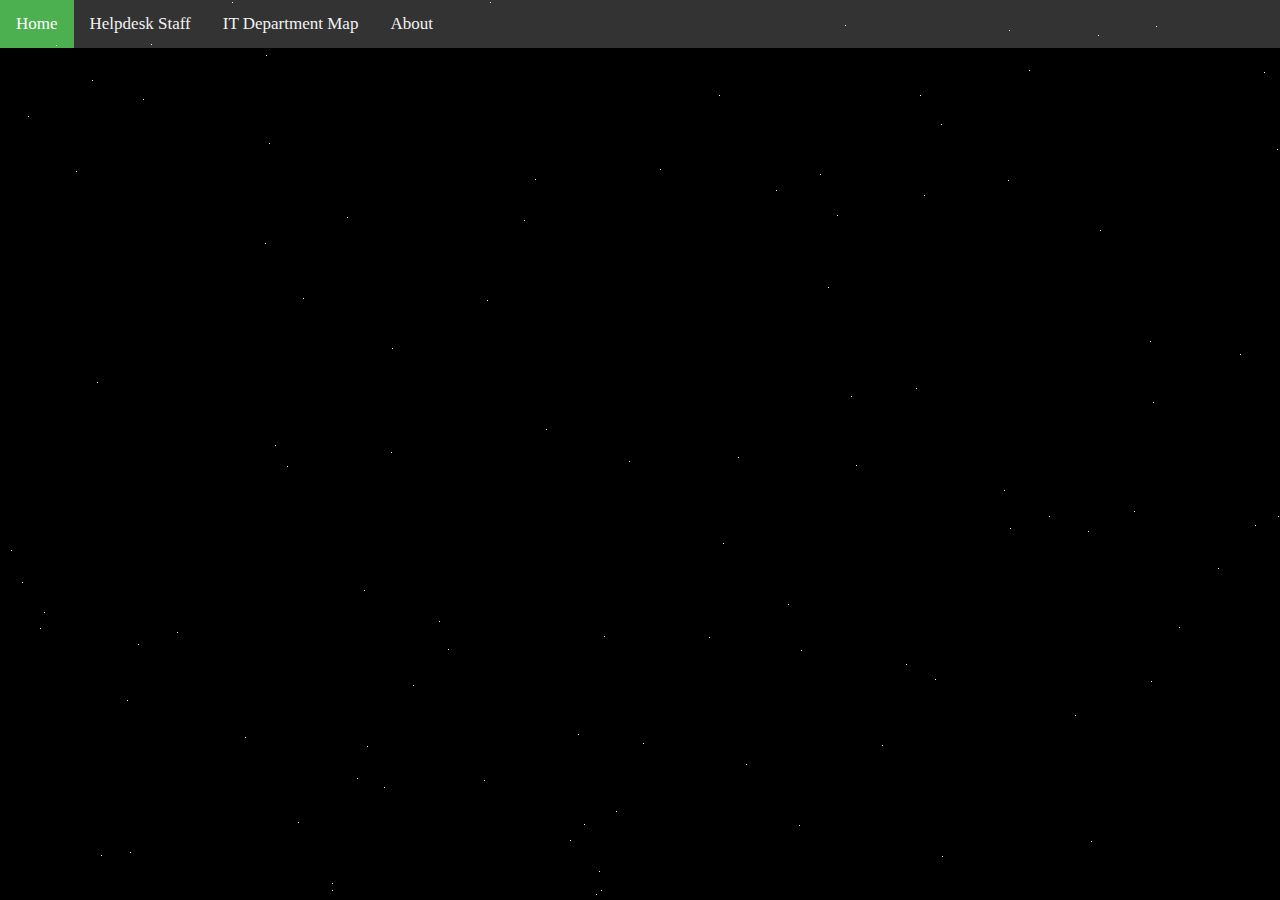
<file: index.html>
<!DOCTYPE html>
<html lang="en" dir="ltr">
  <head>
    <meta charset="utf-8">
    <link rel="stylesheet" href="style.css">
    <link rel="icon" size="72x72" href="icon72.png"/>
    <title>Welcome to Helpdesk</title>
  </head>
  <body>
  <div class="topnav">
    <a class="active" href="#home">Home</a>
    <a href="HelpdeskStaff.html">Helpdesk Staff</a>
    <a href="treeGrid.html">IT Department Map</a>
    <a href="">About</a>
  </div>

<section class="intro">
  A long time ago within an application named compass,<br> far far away....
</section>
<section class="logo">
      <svg version="1.0" id="Layer_1" xmlns="http://www.w3.org/2000/svg" xmlns:xlink="http://www.w3.org/1999/xlink" x="0px" y="0px"
  width="693.615px" height="419.375px" viewBox="0 0 693.615 419.375" enable-background="new 0 0 693.615 419.375"
  xml:space="preserve">
  <g id="Layer_2">
    <g>
      <path fill="#FFE81F" d="M148.718,221.207l8.67,25.461c4.691,13.768,8.879,24.779,9.425,24.779c0.009,0,0.017-0.004,0.024-0.01
      c0.6-0.53,17.57-49.811,17.57-49.811h32.89l-39.68,115.619h-22.86c0,0-24.4-70.471-24.3-70.739l-25.47,69.851h-22.63
      l-39.18-115.15l32.73,0.021c0,0,17.929,50.821,18.168,50.821c0.001,0,0.001-0.001,0.002-0.002l17.89-50.841H148.718 M32.003,213.2
      l3.601,10.584l39.18,115.149l1.845,5.424h5.729h22.63h5.598l1.918-5.26l17.685-48.5c1.524,4.434,3.171,9.213,4.818,13.988
      c6.089,17.655,12.191,35.277,12.191,35.277l1.864,5.383h5.696h22.86h5.712l1.854-5.403l39.68-115.618l3.637-10.598h-11.204h-32.89
      h-5.706l-1.858,5.396c-2.974,8.635-6.921,20.031-10.296,29.676c-0.509-1.463-1.039-3.001-1.587-4.611l-8.669-25.46l-1.846-5.421
      h-5.727h-36.75h-5.666l-1.881,5.345l-10.453,29.706c-3.453-9.706-7.456-21.017-10.516-29.691l-1.882-5.334l-5.657-0.004
      l-32.73-0.021L32.003,213.2L32.003,213.2z"/>
    </g>
    <g>
      <path fill="#FFE81F" d="M655.258,220.758l-0.075,30.305c0,0-32.643-0.109-49.239-0.109c-5.521,0-9.266,0.013-9.444,0.045
      c-2.86,0.521-4.681,6.602-3.87,9.271c0.399,1.35,3.391,5.76,6.63,9.81c3.229,4.051,8.54,10.681,11.78,14.729
      c8.319,10.381,9.46,12.43,10.229,18.391c1.25,9.681-3.329,20.16-11.829,27.07c-8.518,6.93-8.145,6.979-71.383,6.979
      c-0.916,0-1.835,0-2.777,0c-38.46-0.01-58.8-0.329-61.761-0.989c-5.26-1.19-13.64-8.03-35.79-29.28
      c-7.967-7.636-15.309-14.322-15.686-14.324c-0.01,0-0.015,0.006-0.015,0.016l-0.261,44.579l-35.899-0.159l-0.221-114.98h45.271
      h34.79c24.13,0.871,40.46,24.91,37.21,40.24c-0.74,3.479-2.62,8.521-4.181,11.2c-3.21,5.5-11.38,12.56-18.011,15.591
      c-2.449,1.108-4.449,2.398-4.449,2.858c0,1.71,8.061,9.649,11.08,10.91c2.579,1.079,10.09,1.319,43.21,1.319
      c3.882,0,7.408,0.002,10.608,0.002c33.293,0,31.618-0.24,34.19-5.741c1.801-3.83,0.431-6.12-12.239-20.39
      c-16.051-15.971-14.37-23.621-14.48-29.271c-0.229-6.77,5.102-28.069,32.812-28.069L655.258,220.758 M440.188,273.878
      c15.37,0,18.49-0.239,21.761-1.66c11.04-4.8,11.63-18.979,1.04-25.271c-2.319-1.381-5.3-1.609-21.96-1.7l-19.279-0.101
      c0.159,0.15-0.061,27.57-0.061,27.57S426.518,273.878,440.188,273.878 M663.277,212.758h-8.021h-73.8
      c-16.032,0-25.515,6.328-30.646,11.637c-8.347,8.633-10.313,19.504-10.162,24.629c0.008,0.427,0.003,0.865-0.002,1.322
      c-0.073,8.329,1.154,17.758,16.659,33.246c3.065,3.452,8.193,9.239,10.131,12.115c-4.238,0.521-14.98,0.521-26.262,0.521h-4.792
      l-5.816-0.002c-19.904,0-36.688-0.057-40.128-0.736c-0.481-0.314-1.156-0.854-1.898-1.498c6.877-4.235,13.83-10.799,17.104-16.412
      c1.987-3.413,4.178-9.243,5.098-13.568c2.04-9.625-1.325-21.236-9.001-31.068c-8.956-11.471-21.985-18.334-35.746-18.83
      l-0.145-0.006h-0.145h-34.79h-45.271h-8.016l0.016,8.017l0.221,114.979l0.016,7.949l7.949,0.035l35.899,0.159l7.988,0.035
      l0.047-7.988l0.155-26.706c0.733,0.696,1.491,1.419,2.269,2.165c24.227,23.24,32.359,29.679,39.562,31.308
      c1.979,0.441,5.253,1.172,63.523,1.188h2.779c31.546,0,47.38,0,56.799-0.91c10.789-1.043,14.259-3.49,19.461-7.725l0.173-0.141
      c10.685-8.687,16.323-21.83,14.715-34.3c-1.048-8.11-3.194-11.479-11.922-22.368l-2.594-3.24
      c-3.04-3.799-6.713-8.387-9.175-11.475c-1.986-2.484-3.546-4.689-4.487-6.133c1.236-0.003,2.841-0.005,4.918-0.005
      c16.395,0,48.887,0.108,49.213,0.11l8.008,0.026l0.02-8.008l0.075-30.306L663.277,212.758L663.277,212.758z M429.739,265.586
      c0.013-2.021,0.025-4.287,0.038-6.557c0.01-2,0.019-4.004,0.022-5.84l11.187,0.058c6.429,0.035,16.103,0.088,17.989,0.623
      c2.407,1.461,3.75,3.72,3.604,6.06c-0.08,1.264-0.682,3.588-3.821,4.951c-1.75,0.76-4.54,0.997-18.57,0.997
      C435.738,265.878,432.305,265.749,429.739,265.586L429.739,265.586z"/>
    </g>
    <g>
      <path fill="#FFE81F" d="M312.908,220.287l40.29,115.92l-32.83,0.15l-5.45-17.41l-58.7-0.471l-5.18,17.431l-32.5-0.341
      l39.78-115.229L312.908,220.287 M286.507,237.283c-0.083,0.333-5.144,14.219-10.222,28.104c-5.12,14-10.257,28-10.328,28.109
      c0,0.001-0.001,0.001,0,0.001l0,0c0,0,0,0,0-0.001c0.136-0.04,18.316-0.08,29.968-0.08c5.453,0,9.475,0.009,9.55,0.029
      c0.001,0.004,0.001,0.005,0.001,0.005s0-0.001,0-0.003c0,0,0,0-0.001-0.002C305.271,292.916,286.566,237.959,286.507,237.283
      c0.001-0.004,0.001-0.006,0.001-0.006l0,0C286.507,237.277,286.507,237.279,286.507,237.283 M318.595,212.282l-5.693,0.005
      l-54.59,0.051l-5.696,0.005l-1.859,5.386l-39.78,115.229l-3.623,10.494l11.102,0.115l32.5,0.341l6.033,0.063l1.719-5.782
      l3.466-11.662l46.854,0.375l3.708,11.848l1.765,5.638l5.907-0.026l32.829-0.15l11.195-0.052l-3.676-10.574l-40.29-115.92
      L318.595,212.282L318.595,212.282z M277.472,285.424c1.515-4.129,3.556-9.71,6.327-17.289c0.869-2.376,1.664-4.551,2.393-6.545
      c0.663,1.956,1.385,4.084,2.169,6.398c0.646,1.906,3.485,10.27,5.92,17.428C287.041,285.416,281.591,285.417,277.472,285.424
      L277.472,285.424z"/>
    </g>
    <g>
      <path fill="#FFE81F" d="M326.488,81.928v28.6h-57.28v87.47h-34.15v-87.54l-66.86,0.19c-8.06,0-9.14,6.42-9.14,8.88
      c0,3.02,1.97,6.04,12.79,19.74c7.02,8.9,13.47,17.78,14.32,19.72c4.64,10.68-1.36,27.32-12.29,34.08
      c-7.79,4.813-6.459,4.931-64.308,4.931c-2.974,0-6.096,0-9.392,0h-62.27v-32.13h97.9l2.89-2.01c1.95-1.36,3.08-3.23,3.51-5.79
      c0.6-3.68,0.29-4.16-11.8-17.78c-14.29-16.1-15.8-19.04-15.06-29.32c0.84-11.73,11.3-28.77,29.58-28.77L326.488,81.928
      M334.488,73.916l-8.013,0.012l-181.56,0.27c-10.458,0-20.171,4.518-27.342,12.722c-5.814,6.652-9.63,15.429-10.206,23.477
      c-0.973,13.511,2.137,18.393,17.056,35.202c4.33,4.877,8.447,9.516,9.821,11.486c-0.022,0.079-0.042,0.13-0.054,0.159
      c-0.015,0.012-0.038,0.03-0.07,0.052l-0.822,0.572H37.908h-8v8v32.13v8h8h62.27h4.937h4.455c28.522,0,42.6-0.027,50.894-0.635
      c9.49-0.695,12.518-2.323,17.054-5.14l0.566-0.351c14.262-8.821,21.612-29.827,15.422-44.074
      c-1.91-4.358-14.003-19.746-15.376-21.486c-3.796-4.807-10.062-12.74-11.054-15.036c0.024-0.193,0.071-0.393,0.121-0.532
      c0.165-0.042,0.481-0.098,1.001-0.098l58.86-0.167v79.517v8h8h34.15h8v-8v-79.47h49.28h8v-8v-28.6V73.916L334.488,73.916z"/>
    </g>
    <g>
      <path fill="#FFE81F" d="M419.548,82.857l40.18,116.22l-32.77-0.18l-5.32-17.41l-58.439-0.26l-5.221,16.77h-33.369l39.739-115.14
      H419.548 M372.737,156.478l39.801-0.05c0.001,0,0.001,0.001,0.001,0.001c0.136,0-19.342-57.201-19.472-57.241l0,0
      C392.925,99.183,372.288,156.478,372.737,156.478 M425.247,74.857h-5.699h-55.2h-5.701l-1.86,5.39l-39.74,115.141l-3.662,10.61
      h11.225h33.37h5.889l1.75-5.623l3.461-11.121l46.632,0.207l3.599,11.774l1.721,5.629l5.887,0.033l32.77,0.18l11.297,0.062
      l-3.691-10.676l-40.18-116.22L425.247,74.857L425.247,74.857z M383.851,148.464c2.468-7.027,5.904-16.657,9.014-25.312
      c2.948,8.644,6.209,18.245,8.588,25.29L383.851,148.464L383.851,148.464z"/>
    </g>
    <g>
      <path fill="#FFE81F" d="M532.396,82.857c25.921,0,43.91,0.37,47.37,0.97c8,1.39,15.23,5.66,20.65,12.22
      c5.67,6.86,6.97,10.14,7.71,19.54c1.061,13.27-5.25,24.72-17.7,32.15c-3.63,2.17-7.359,4.28-8.29,4.7
      c-1.43,0.65-1.239,1.27,1.32,4.27c1.649,1.93,4.51,4.68,6.35,6.11l3.36,2.61l62.08,0.89l0.609,31.68h-38.061
      c-29.439,0-38.86-0.27-41.62-1.2c-4.13-1.4-14.069-9.82-34.271-29.04l-14.42-13.72l0.152,43.96h-37.043V82.857H532.396
      M526.938,134.627h19.671c19.141,0,19.739-0.06,22.47-2.11c4.881-3.66,6.609-7.43,6.091-13.22c-0.53-5.97-2.83-9.08-8.601-11.58
      c-3.25-1.42-6.381-1.65-21.721-1.65h-17.91V134.627 M532.396,74.857h-41.8h-8v8v115.14v8h8h37.043h8.028l-0.028-8.028
      l-0.088-25.216l0.84,0.799c24.986,23.773,32.356,29.173,37.218,30.821c3.733,1.259,9.982,1.624,44.188,1.624h38.061h8.154
      l-0.156-8.154l-0.609-31.68l-0.148-7.734l-7.734-0.111l-59.402-0.851l-1.245-0.967c-0.396-0.309-0.876-0.717-1.389-1.179
      c0.446-0.264,0.854-0.507,1.207-0.717c15.003-8.953,22.866-23.407,21.569-39.653c-0.863-10.959-2.82-15.896-9.52-24
      c-6.584-7.969-15.621-13.298-25.447-15.005C575.678,74.999,548.257,74.857,532.396,74.857L532.396,74.857z M534.938,114.067h9.91
      c14.027,0,16.806,0.233,18.518,0.981c3.25,1.408,3.58,2.091,3.835,4.957c0.256,2.848-0.097,3.994-2.922,6.112
      c-0.093,0.069-0.164,0.123-0.223,0.166c-1.865,0.345-8.786,0.345-17.447,0.345h-11.67L534.938,114.067L534.938,114.067z"/>
    </g>
  </g>
</svg>
</section>

<!-- Change the text to your liking -->
<div id="board">
  <div id="content">
    <p id="title">Episode I</p>
    <p id="subtitle">THE HELPDESK MENACE</p>
    <br>
    <!-- And make it cheesy ! -->
    <p>Turmoil has engulfed Costco Travel Helpdesk level one rebels fend off imperial bugs level 2 jedi masters disrupt the empires attempt to slow servers. Murmurs of an evil headset are heard throughout the galaxy while James and James are off fighting unspeakable imperial evils. The helpdesk rebels await for reinforcements...</p>
  </div>
</div>
  <script src="script.js"></script>
  </body>
</html>
</file>
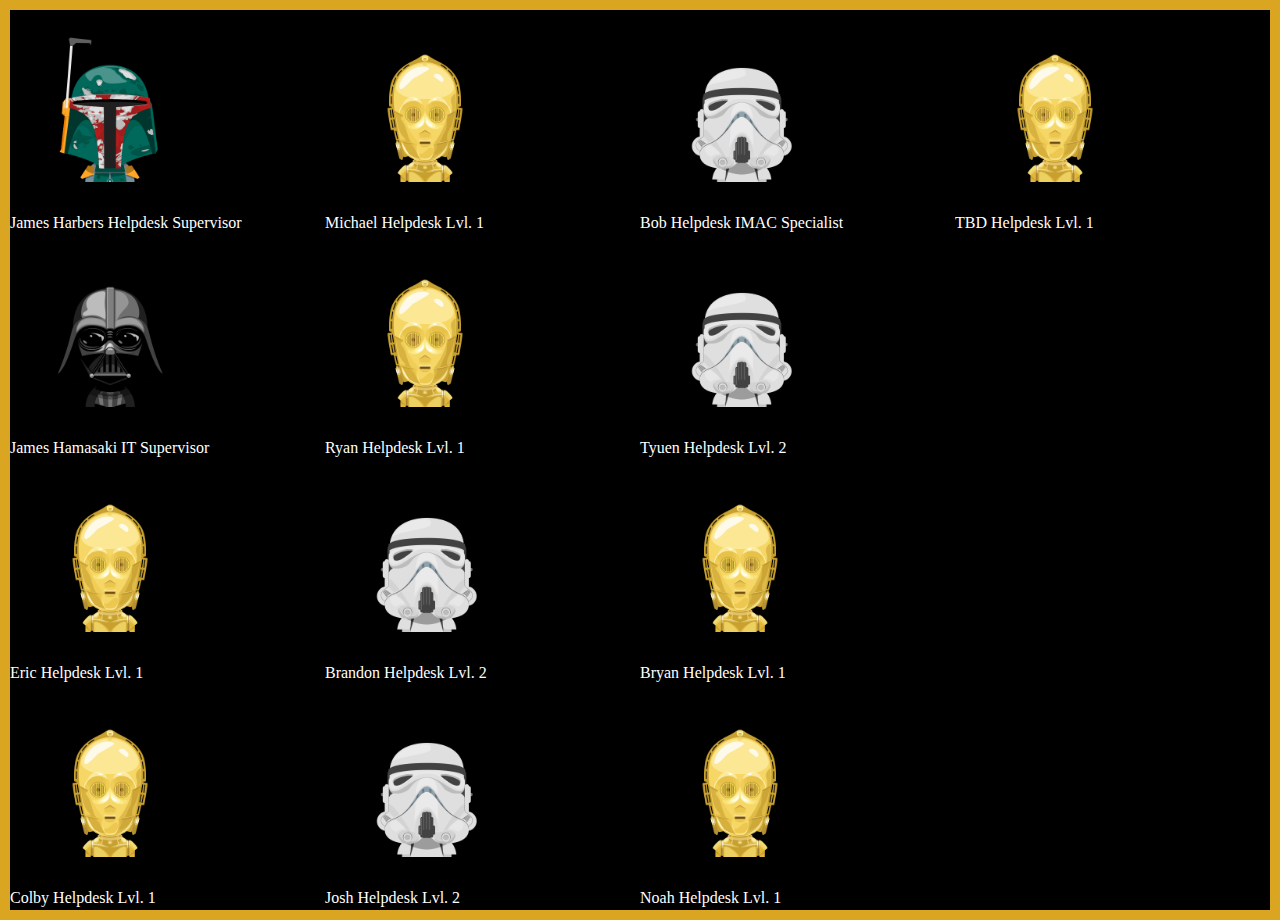
<file: HelpdeskStaff.html>
<!DOCTYPE html>
<html lang="en" dir="ltr">
  <head>
    <meta charset="utf-8">
    <link rel="stylesheet" href="style.css">
    <link rel="icon" size="72x72" href="icon72.png"/>
    <title>Helpdesk Staff</title>
  </head>
  <body class="helpdesk">
    <div class="container">
      <div class="figure figure1">
        <figure>
            <img src="starwars-boba-fett.png" alt="BobaFett" width="200" height="200">
          <figcaption>James Harbers Helpdesk Supervisor</figcaption>
        </figure>
      </div>
      <div class="figure figure2">
        <figure>
            <img src="starwars-darth-vader.png" alt="Darth" width="200" height="200">
          <figcaption>James Hamasaki IT Supervisor</figcaption>
        </figure>
      </div>
      <div class="figure figure3">
        <figure>
           <img src="starwars-c-3po.png" alt="C3PO" width="200" height="200">
          <figcaption>Eric Helpdesk Lvl. 1</figcaption>
        </figure>
      </div>
     <div class="figure figure4">
      <figure>
         <img src="starwars-c-3po.png" alt="C3PO" width="200" height="200">
        <figcaption>Colby Helpdesk Lvl. 1</figcaption>
      </figure>
    </div>
    <div class="figure figure5">
      <figure>
         <img src="starwars-c-3po.png" alt="R2D2" width="200" height="200">
        <figcaption>Michael Helpdesk Lvl. 1</figcaption>
      </figure>
    </div>
    <div class="figure figure6">
      <figure>
         <img src="starwars-c-3po.png" alt="R2D2" width="200" height="200">
        <figcaption>Ryan Helpdesk Lvl. 1</figcaption>
      </figure>
    </div>
    <div class="figure figure7">
      <figure>
         <img src="starwars-stormtrooper.png" alt="R2D2" width="200" height="200">
        <figcaption>Brandon Helpdesk Lvl. 2</figcaption>
      </figure>
    </div>
    <div class="figure figure8">
      <figure>
         <img src="starwars-stormtrooper.png" alt="R2D2" width="200" height="200">
        <figcaption>Josh Helpdesk Lvl. 2</figcaption>
      </figure>
    </div>
    <div class="figure figure8">
      <figure>
         <img src="starwars-stormtrooper.png" alt="R2D2" width="200" height="200">
        <figcaption>Bob Helpdesk IMAC Specialist</figcaption>
      </figure>
    </div>
    <div class="figure figure9">
      <figure>
         <img src="starwars-stormtrooper.png" alt="R2D2" width="200" height="200">
        <figcaption>Tyuen Helpdesk Lvl. 2</figcaption>
      </figure>
    </div>
    <div class="figure figure10">
      <figure>
         <img src="starwars-c-3po.png" alt="R2D2" width="200" height="200">
        <figcaption>Bryan Helpdesk Lvl. 1</figcaption>
      </figure>
    </div>
    <div class="figure figure11">
      <figure>
         <img src="starwars-c-3po.png" alt="R2D2" width="200" height="200">
        <figcaption>Noah Helpdesk Lvl. 1</figcaption>
      </figure>
    </div>
    <div class="figure figure12">
      <figure>
         <img src="starwars-c-3po.png" alt="R2D2" width="200" height="200">
        <figcaption>TBD Helpdesk Lvl. 1
        </figcaption>
      </figure>
    </div>
  </div>
  </body>
</html>
</file>
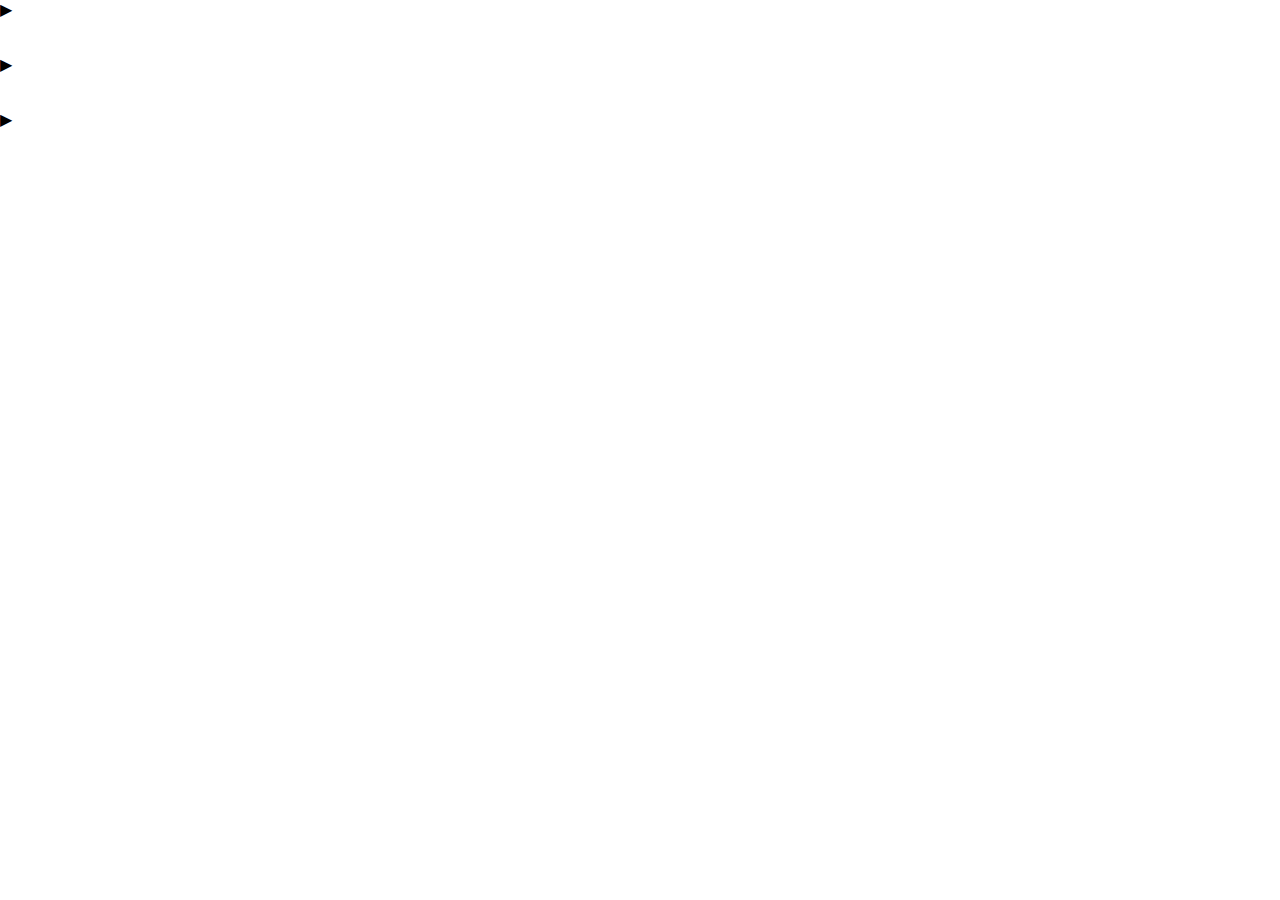
<file: treeGrid.html>
<!DOCTYPE html>
    <html lang="en" dir="ltr">
    	<head>
    		<meta charset="utf-8">
        <link rel="stylesheet" href="style.css">
        <link rel="icon" size="72x72" href="icon72.png"/>
    		<title>IT Department Tree</title>
    	</head>
    	<body class="tree">
        <ul id="myUL">
          <li><span class="caret">Beverages</span>
            <ul class="nested">
              <li>Water</li>
              <li>Coffee</li>
              <li><span class="caret">Tea</span>
                <ul class="nested">
                  <li>Black Tea</li>
                  <li>White Tea</li>
                  <li><span class="caret">Green Tea</span>
                    <ul class="nested">
                      <li>Sencha</li>
                      <li>Gyokuro</li>
                      <li>Matcha</li>
                      <li>Pi Lo Chun</li>
                    </ul>
                  </li>
                </ul>
              </li>
            </ul>
          </li>
        </ul>
  </body>
</html>
</file>
<file: style.css>
body {
  margin: 0;
  background-color: black;
}

.star {
  position: absolute;
  width: 1px;
  height: 1px;
  background-color: white;
}

/* Set the animation, color, size and hide the text */
.intro {
    position: absolute;
    top: 30%;
    left: 35%;
    z-index: 1;
    animation: intro 6s ease-out 1s;
    color: rgb(75, 213, 238);
    font-weight: 400;
    font-size: 300%;
    opacity: 0;
}

@keyframes intro {
    0% {
        opacity: 0;
    }
    20% {
        opacity: 1;
    }
    90% {
        opacity: 1;
    }
    100% {
        opacity: 0;
    }
}

/* Set the animation & hide the logo */
.logo {
    position: absolute;
    top: 20%;
    left: 45%;
    z-index: 1;
    margin: auto;
    animation: logo 9s ease-out 9s;
    opacity: 0;
}

.logo svg {
    width: inherit;
}

/* Scale the logo down and maintain it centered */
@keyframes logo {
    0% {
        width: 18em;
        transform: scale(2.75);
        opacity: 1;
    }
    50% {
        opacity: 1;
        width: 18em;
    }
    100% {
        opacity: 0;
        transform: scale(0.1);
        width: 18em;
    }
}

p {
  color: #FFFF82;
}

/* Set the font, lean the board, position it */
#board {
  font-family: Century Gothic, CenturyGothic, AppleGothic, sans-serif;
  transform: perspective(300px) rotateX(25deg);
  transform-origin: 50% 100%;
  text-align: justify;
  position: absolute;
  margin-left: -9em;
  font-weight: bold;
  overflow: hidden;
  font-size: 350%;
  height: 50em;
  width: 18em;
  bottom: 0;
  left: 50%;
}

#board:after {
  position: absolute;
  content: ' ';
  bottom: 60%;
  left: 0;
  right: 0;
  top: 0;
}

/* Set the scrolling animation and position it */
#content {
  animation: scroll 100s linear 16s;
  position: absolute;
  top: 100%;
}

#title, #subtitle {
  text-align: center;
}

@keyframes scroll {
    0% {
        top: 100%;
    }
    100% {
        top: -170%;
    }
}

/* Add a black background color to the top navigation */
.topnav {
  background-color: #333;
  overflow: hidden;
}

/* Style the links inside the navigation bar */
.topnav a {
  float: left;
  color: #f2f2f2;
  text-align: center;
  padding: 14px 16px;
  text-decoration: none;
  font-size: 17px;
}

/* Change the color of links on hover */
.topnav a:hover {
  background-color: #ddd;
  color: black;
}

/* Add a color to the active/current link */
.topnav a.active {
  background-color: #4CAF50;
  color: white;
}
* {margin: 0; padding: 0;}

ul, #myUL {
  list-style-type: none;
}

#myUL {
  margin: 0;
  padding: 0;
}
.nested{
  color: white;
}
.caret {
  cursor: pointer;
  -webkit-user-select: none; /* Safari 3.1+ */
  -moz-user-select: none; /* Firefox 2+ */
  -ms-user-select: none; /* IE 10+ */
  user-select: none;
  color: white;
}

.caret::before {
  content: "\25B6";
  color: black;
  display: inline-block;
  margin-right: 6px;
}

.caret-down::before {
  -ms-transform: rotate(90deg); /* IE 9 */
  -webkit-transform: rotate(90deg); /* Safari */'
  transform: rotate(90deg);
}

.container {
   display: flex;
   flex-wrap: wrap;
   flex-direction:column;
   border:10px solid goldenrod;
   height:100vh;
   background-image: fixed center url(staffbackground.jpg);
   background-size: center repeat;
}

figcaption {
 color: white;
}

.figure{
  width:300px;
  flex-grow:1;
  }
}

.helpdesk {

}
.tree{
  background-color: white;
}
</file>
